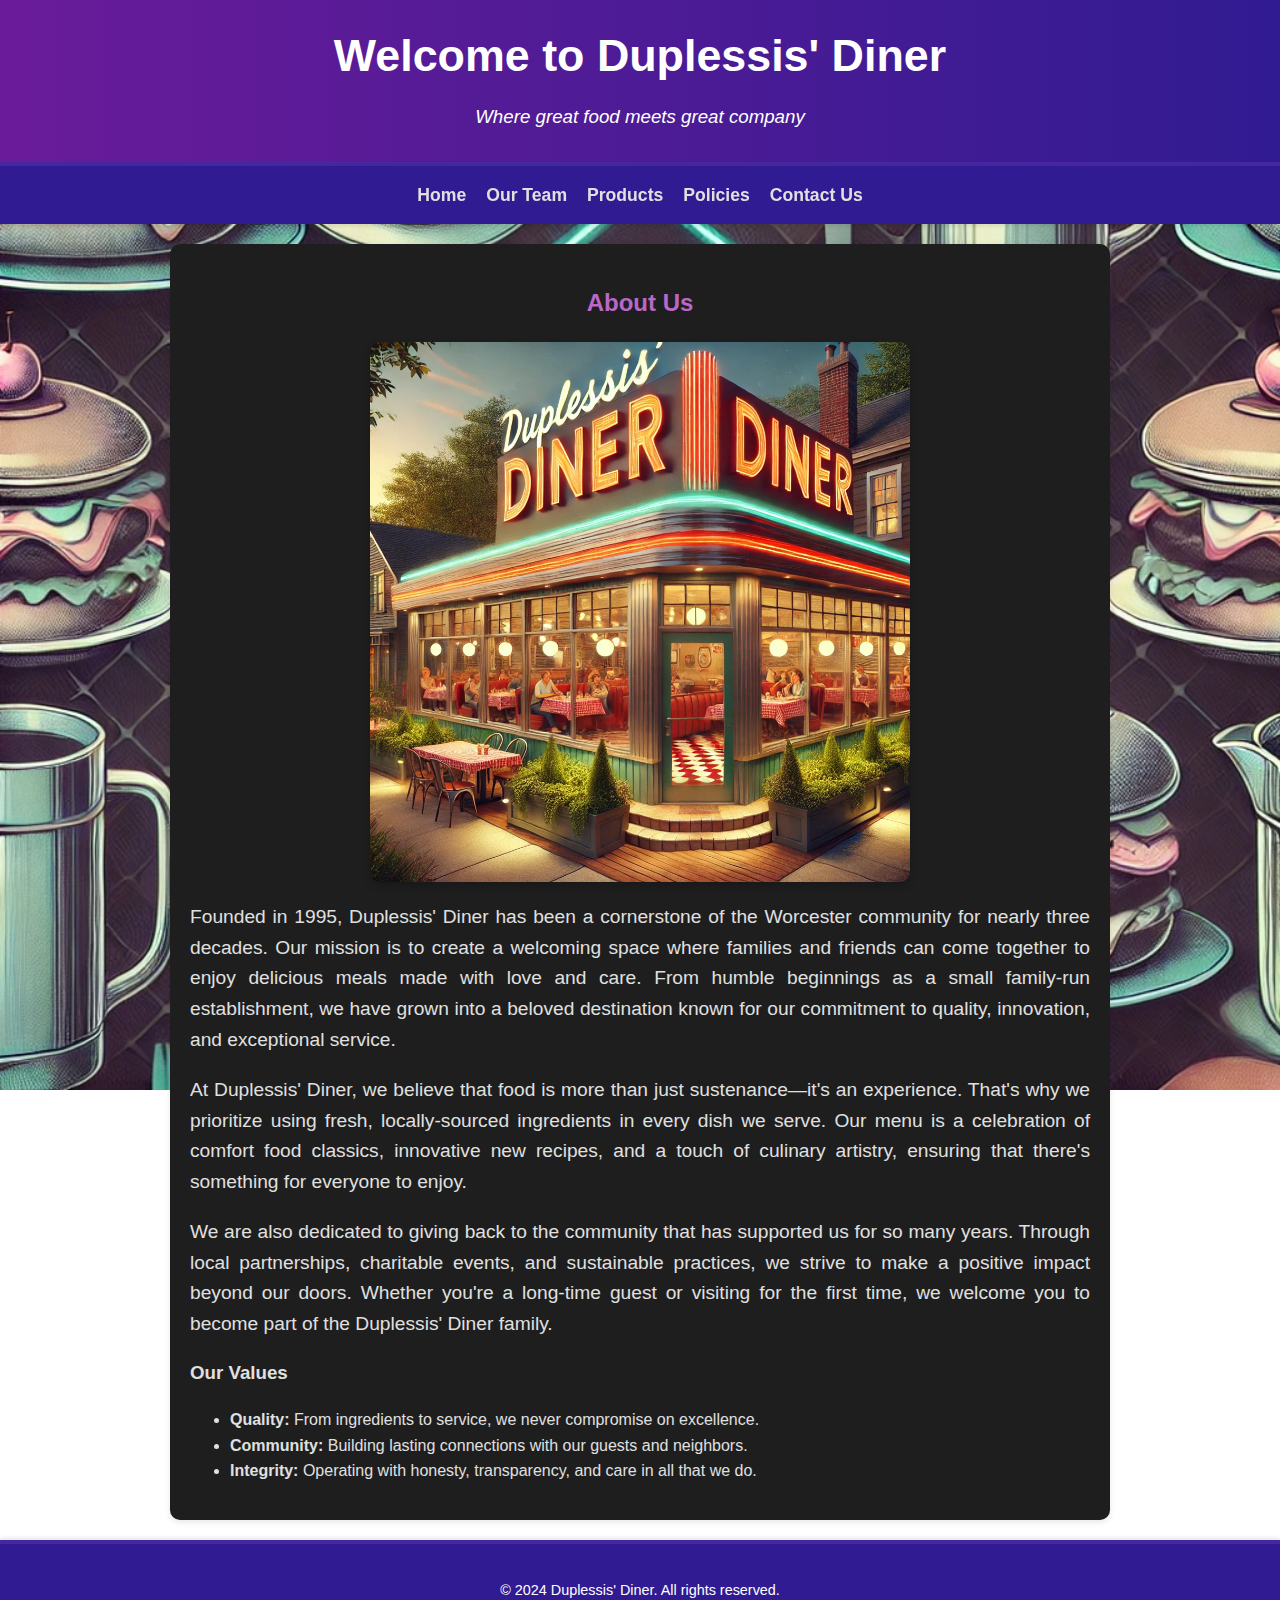
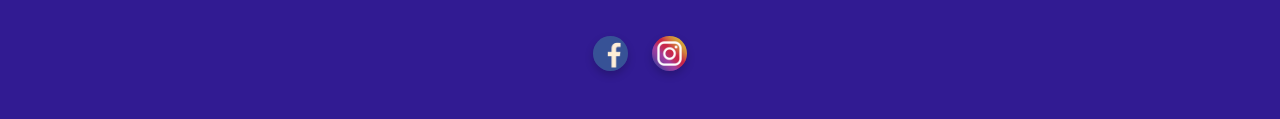
<file: index.html>
<!DOCTYPE html>
<html lang="en">
<head>
    <meta charset="UTF-8">
    <meta name="viewport" content="width=device-width, initial-scale=1.0">
    <title>Home - Duplessis' Diner</title>
   <link rel="stylesheet" href="style.css?v=2">
</head>
<body>
    <header>
        <h1>Welcome to Duplessis' Diner</h1>
        <h3>Where great food meets great company</h3>
    </header>

    <nav>
        <ul>
            <li><a href="index.html">Home</a></li>
            <li><a href="employees.html">Our Team</a></li>
            <li><a href="products.html">Products</a></li>
            <li><a href="policies.html">Policies</a></li>
            <li><a href="contact_us.html">Contact Us</a></li>
        </ul>
    </nav>

    <section>
        <h2>About Us</h2>
        <div class="about-image">
            <img src="duplessis-diner.webp" alt="Duplessis' Diner" style="width:60%; max-width:600px; margin-bottom:20px;">
        </div>
        <p>Founded in 1995, Duplessis' Diner has been a cornerstone of the Worcester community for nearly three decades. Our mission is to create a welcoming space where families and friends can come together to enjoy delicious meals made with love and care. From humble beginnings as a small family-run establishment, we have grown into a beloved destination known for our commitment to quality, innovation, and exceptional service.</p>

        <p>At Duplessis' Diner, we believe that food is more than just sustenance—it's an experience. That's why we prioritize using fresh, locally-sourced ingredients in every dish we serve. Our menu is a celebration of comfort food classics, innovative new recipes, and a touch of culinary artistry, ensuring that there's something for everyone to enjoy.</p>

        <p>We are also dedicated to giving back to the community that has supported us for so many years. Through local partnerships, charitable events, and sustainable practices, we strive to make a positive impact beyond our doors. Whether you're a long-time guest or visiting for the first time, we welcome you to become part of the Duplessis' Diner family.</p>

        <h3>Our Values</h3>
        <ul>
            <li><strong>Quality:</strong> From ingredients to service, we never compromise on excellence.</li>
            <li><strong>Community:</strong> Building lasting connections with our guests and neighbors.</li>
            <li><strong>Integrity:</strong> Operating with honesty, transparency, and care in all that we do.</li>
        </ul>
    </section>

    <footer>
        <p>&copy; 2024 Duplessis' Diner. All rights reserved.</p>
        <a href="http://facebook.com" target="_blank"><img src="facebook-logo.png" alt="Facebook"></a>
        <a href="http://instagram.com" target="_blank"><img src="instagram-logo.png" alt="Instagram"></a>
    </footer>
</body>
</html>
</file>
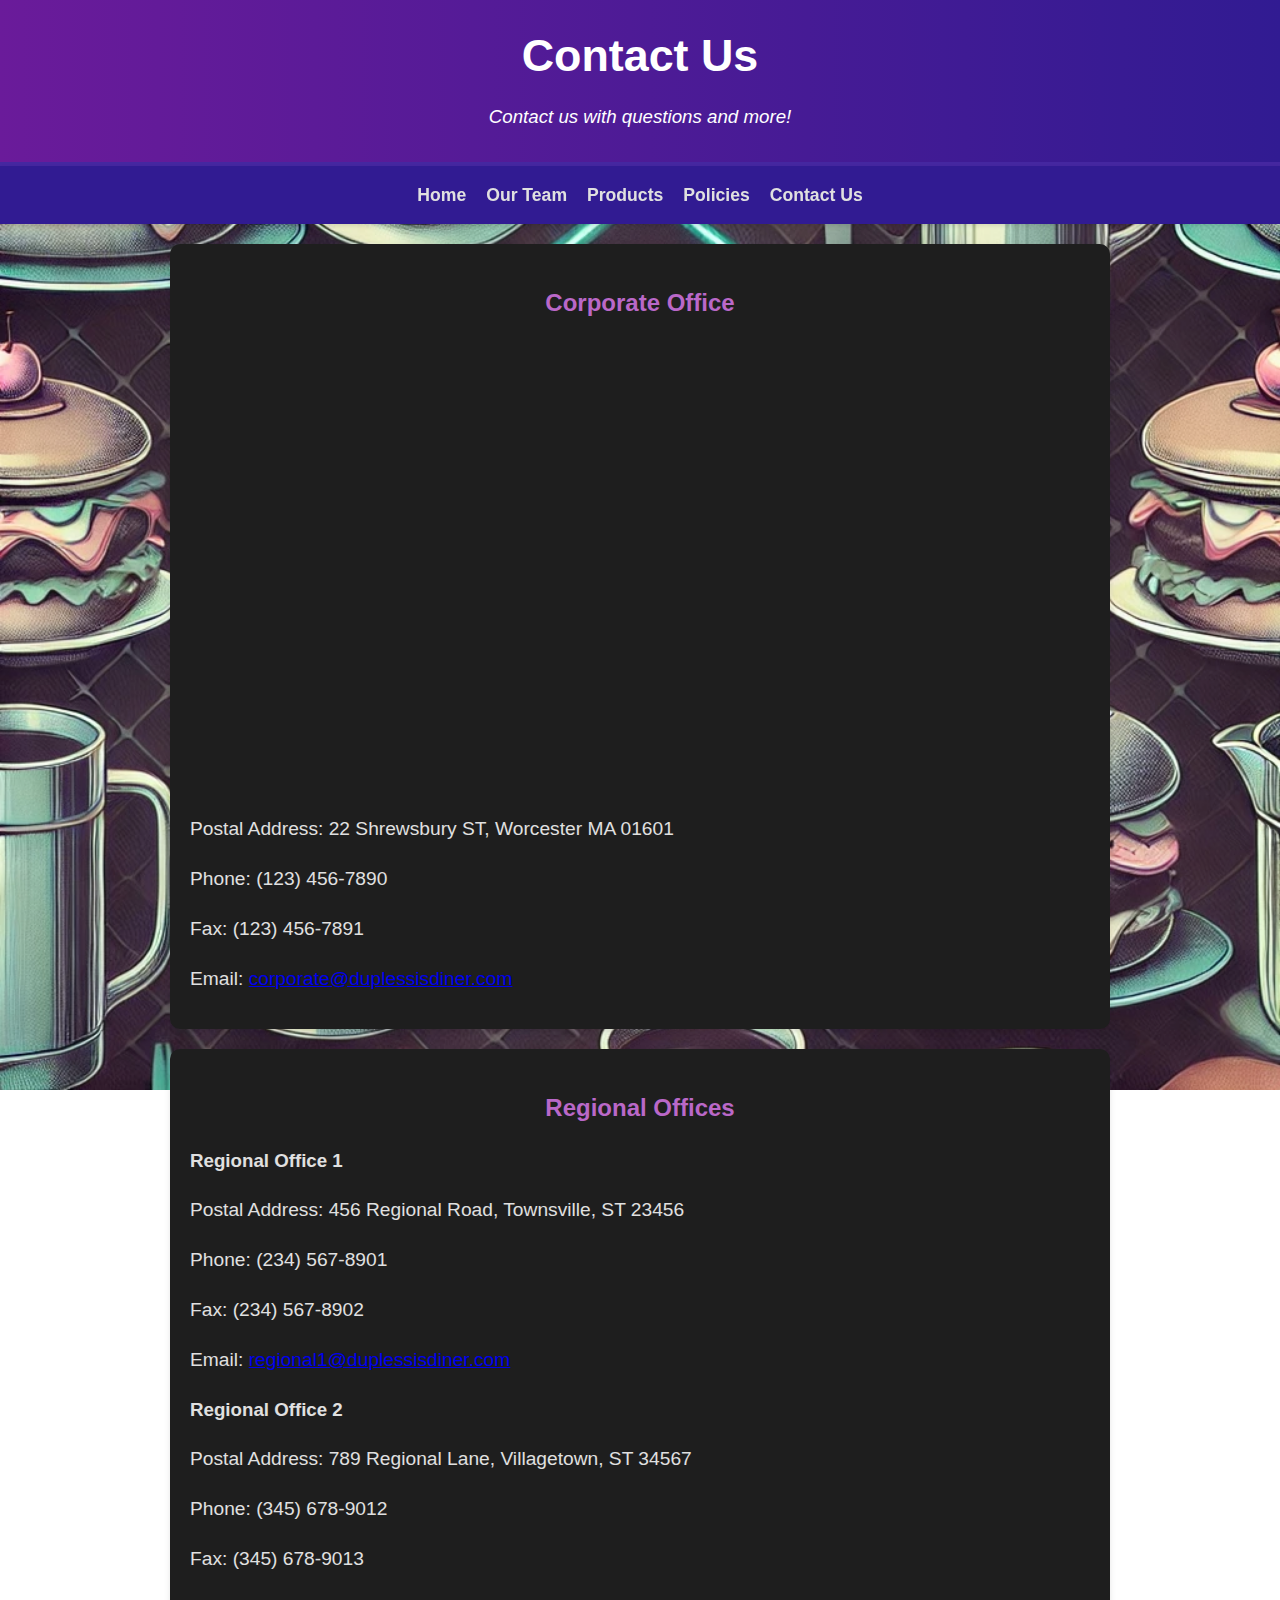
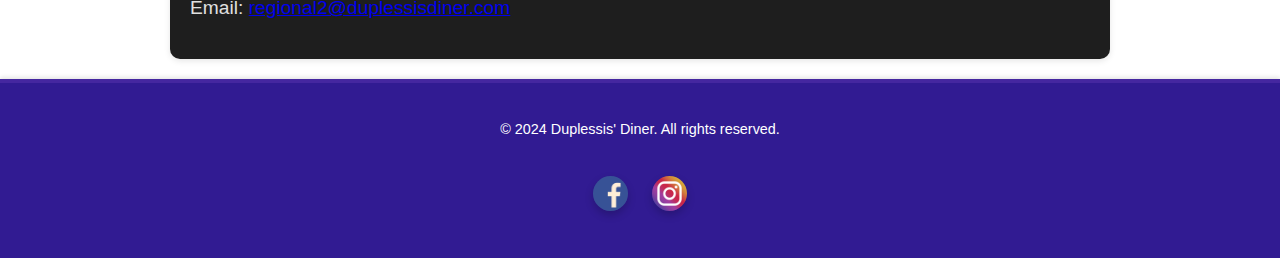
<file: contact_us.html>
<!DOCTYPE html>
<html lang="en">
<head>
    <meta charset="UTF-8">
    <meta name="viewport" content="width=device-width, initial-scale=1.0">
    <title>Contact Us - Duplessis' Diner</title>
    <link rel="stylesheet" href="style.css"> 
</head>
<body>
    <header>
        <h1>Contact Us</h1>
         <h3>Contact us with questions and more!</h3>
    </header>

     <nav>
        <ul>
            <li><a href="index.html">Home</a></li>
            <li><a href="employees.html">Our Team</a></li>
            <li><a href="products.html">Products</a></li>
            <li><a href="policies.html">Policies</a></li>
            <li><a href="contact_us.html">Contact Us</a></li>
        </ul>
    </nav>

    <main>
        <section class="contact-us">
            <h2>Corporate Office</h2>
          
                <iframe src="https://www.google.com/maps/embed?pb=!1m18!1m12!1m3!1d2952.7573714503324!2d-71.79566902437637!3d42.262353671202135!2m3!1f0!2f0!3f0!3m2!1i1024!2i768!4f13.1!3m3!1m2!1s0x89e406696ac3ca0b%3A0x445a58dc2c2934e5!2s22%20Shrewsbury%20St%2C%20Worcester%2C%20MA%2001604!5e0!3m2!1sen!2sus!4v1733752122430!5m2!1sen!2sus" width="600" height="450" style="border:0;" allowfullscreen="" loading="lazy" referrerpolicy="no-referrer-when-downgrade"></iframe>
               
            
            <p><strong>Postal Address:</strong> 22 Shrewsbury ST, Worcester MA 01601</p>
            <p><strong>Phone:</strong> (123) 456-7890</p>
            <p><strong>Fax:</strong> (123) 456-7891</p>
            <p><strong>Email:</strong> <a href="mailto:corporate@duplessisdiner.com?subject=Corporate%20Inquiry">corporate@duplessisdiner.com</a></p>
        </section>

        <section class="contact-us">
            <h2>Regional Offices</h2>

            <div class="regional-office">
                <h3>Regional Office 1</h3>
                <p><strong>Postal Address:</strong> 456 Regional Road, Townsville, ST 23456</p>
                <p><strong>Phone:</strong> (234) 567-8901</p>
                <p><strong>Fax:</strong> (234) 567-8902</p>
                <p><strong>Email:</strong> <a href="mailto:regional1@duplessisdiner.com?subject=Regional%20Office%20Inquiry">regional1@duplessisdiner.com</a></p>
            </div>

            <div class="regional-office">
                <h3>Regional Office 2</h3>
                <p><strong>Postal Address:</strong> 789 Regional Lane, Villagetown, ST 34567</p>
                <p><strong>Phone:</strong> (345) 678-9012</p>
                <p><strong>Fax:</strong> (345) 678-9013</p>
                <p><strong>Email:</strong> <a href="mailto:regional2@duplessisdiner.com?subject=Regional%20Office%20Inquiry">regional2@duplessisdiner.com</a></p>
            </div>
        </section>
    </main>

     <footer>
        <p>&copy; 2024 Duplessis' Diner. All rights reserved.</p>
        <a href="http://facebook.com" target="_blank"><img src="facebook-logo.png" alt="Facebook"></a>
        <a href="http://instagram.com" target="_blank"><img src="instagram-logo.png" alt="Instagram"></a>
    </footer>
</body>
</html>
</file>
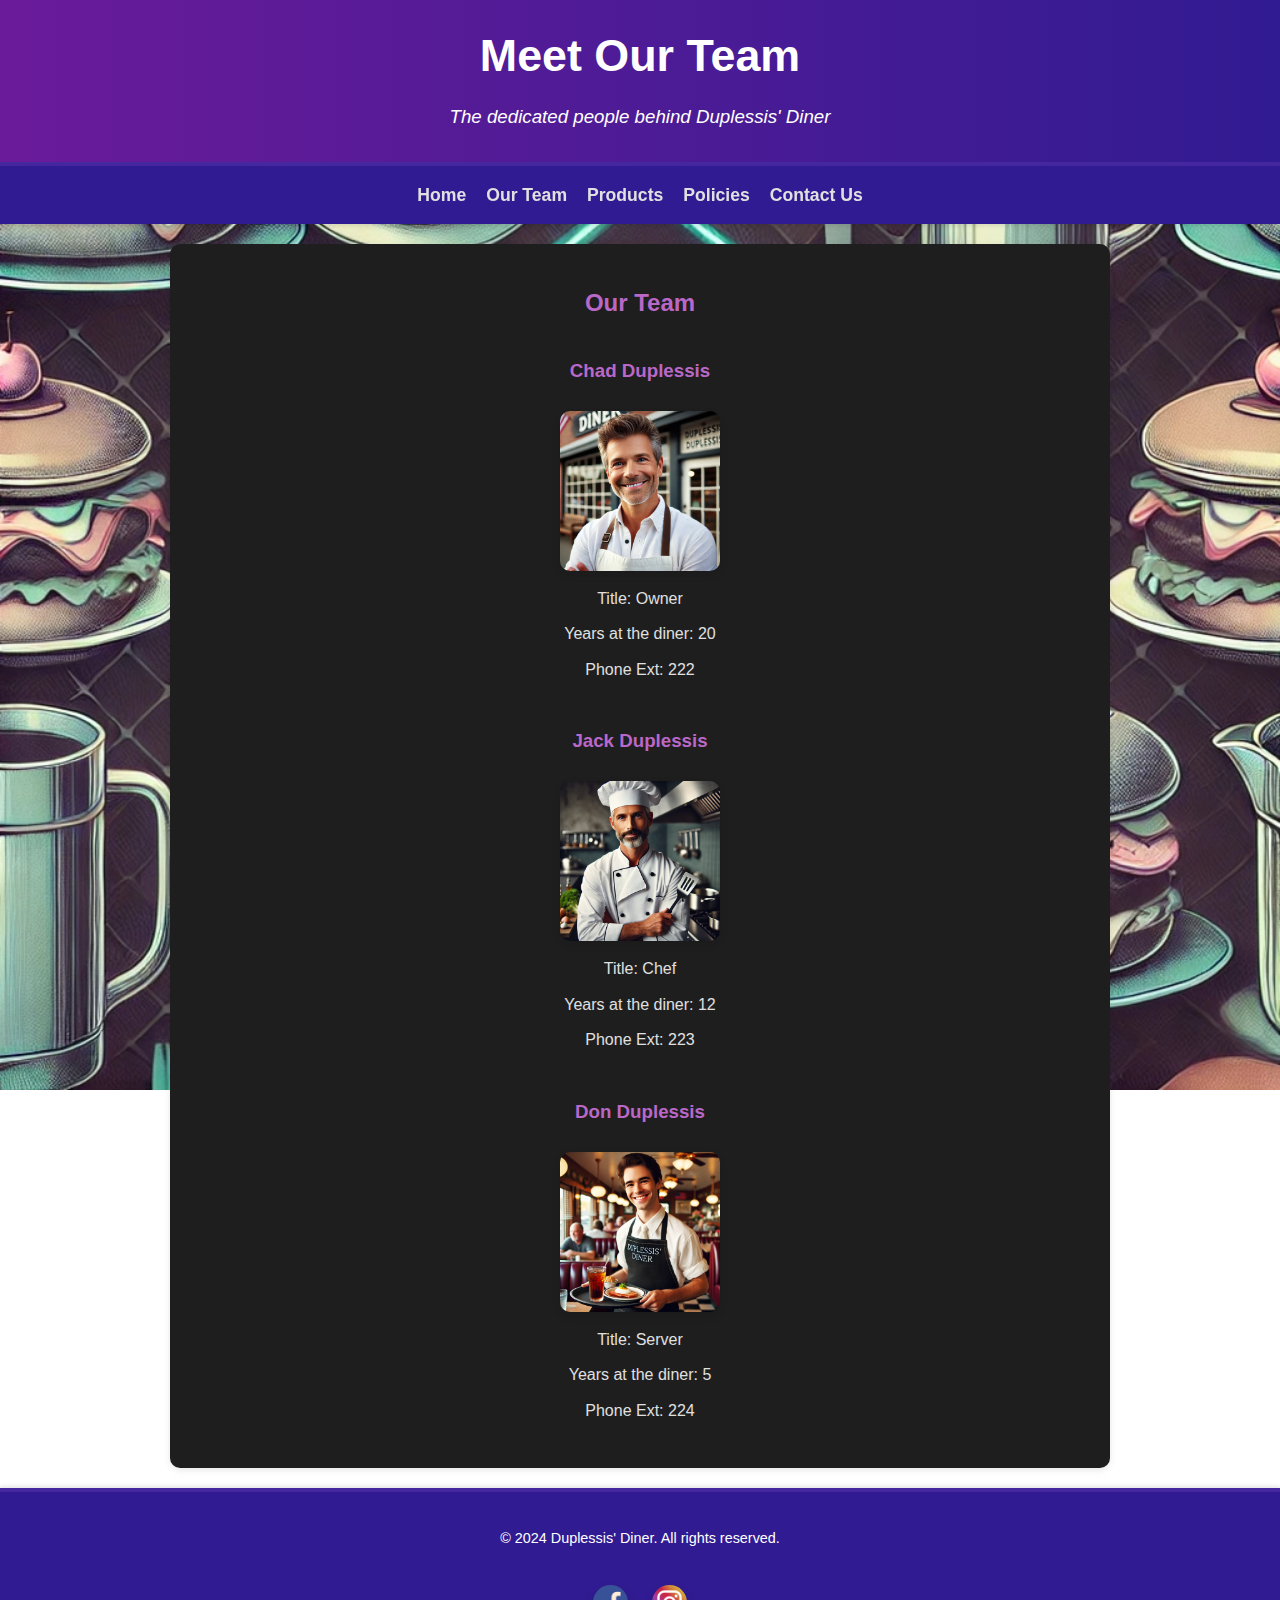
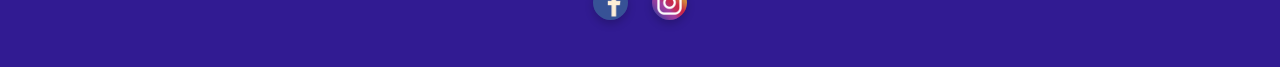
<file: employees.html>
<!DOCTYPE html>
<html lang="en">
<head>
    <meta charset="UTF-8">
    <meta name="viewport" content="width=device-width, initial-scale=1.0">
    <title>Our Team - Duplessis' Diner</title>
    <link rel="stylesheet" href="style.css">
</head>
<body>
    <header>
        <h1>Meet Our Team</h1>
        <h3>The dedicated people behind Duplessis' Diner</h3>
    </header>

    <nav>
        <ul>
            <li><a href="index.html">Home</a></li>
            <li><a href="employees.html">Our Team</a></li>
            <li><a href="products.html">Products</a></li>
            <li><a href="policies.html">Policies</a></li>
            <li><a href="contact_us.html">Contact Us</a></li>
        </ul>
    </nav>

    <section>
        <h2>Our Team</h2>
        <div class="team-member">
            <h3>Chad Duplessis</h3>
            <img src="chad.webp">
            <p><strong>Title:</strong> Owner</p>
            <p><strong>Years at the diner:</strong> 20</p>
            <p><strong>Phone Ext:</strong> 222</p>
        </div>
        <div class="team-member">
    
            <h3>Jack Duplessis</h3>
            <img src="jack.webp">
            <p><strong>Title:</strong> Chef</p>
            <p><strong>Years at the diner:</strong> 12</p>
            <p><strong>Phone Ext:</strong> 223</p>
        </div>
        <div class="team-member">
            
            <h3>Don Duplessis</h3>
            <img src="don.webp">
            <p><strong>Title:</strong> Server</p>
            <p><strong>Years at the diner:</strong> 5</p>
            <p><strong>Phone Ext:</strong> 224</p>
        </div>
    </section>

    <footer>
        <p>&copy; 2024 Duplessis' Diner. All rights reserved.</p>
        <a href="http://facebook.com" target="_blank"><img src="facebook-logo.png" alt="Facebook"></a>
        <a href="http://instagram.com" target="_blank"><img src="instagram-logo.png" alt="Instagram"></a>
    </footer>
</body>
</html>
</file>
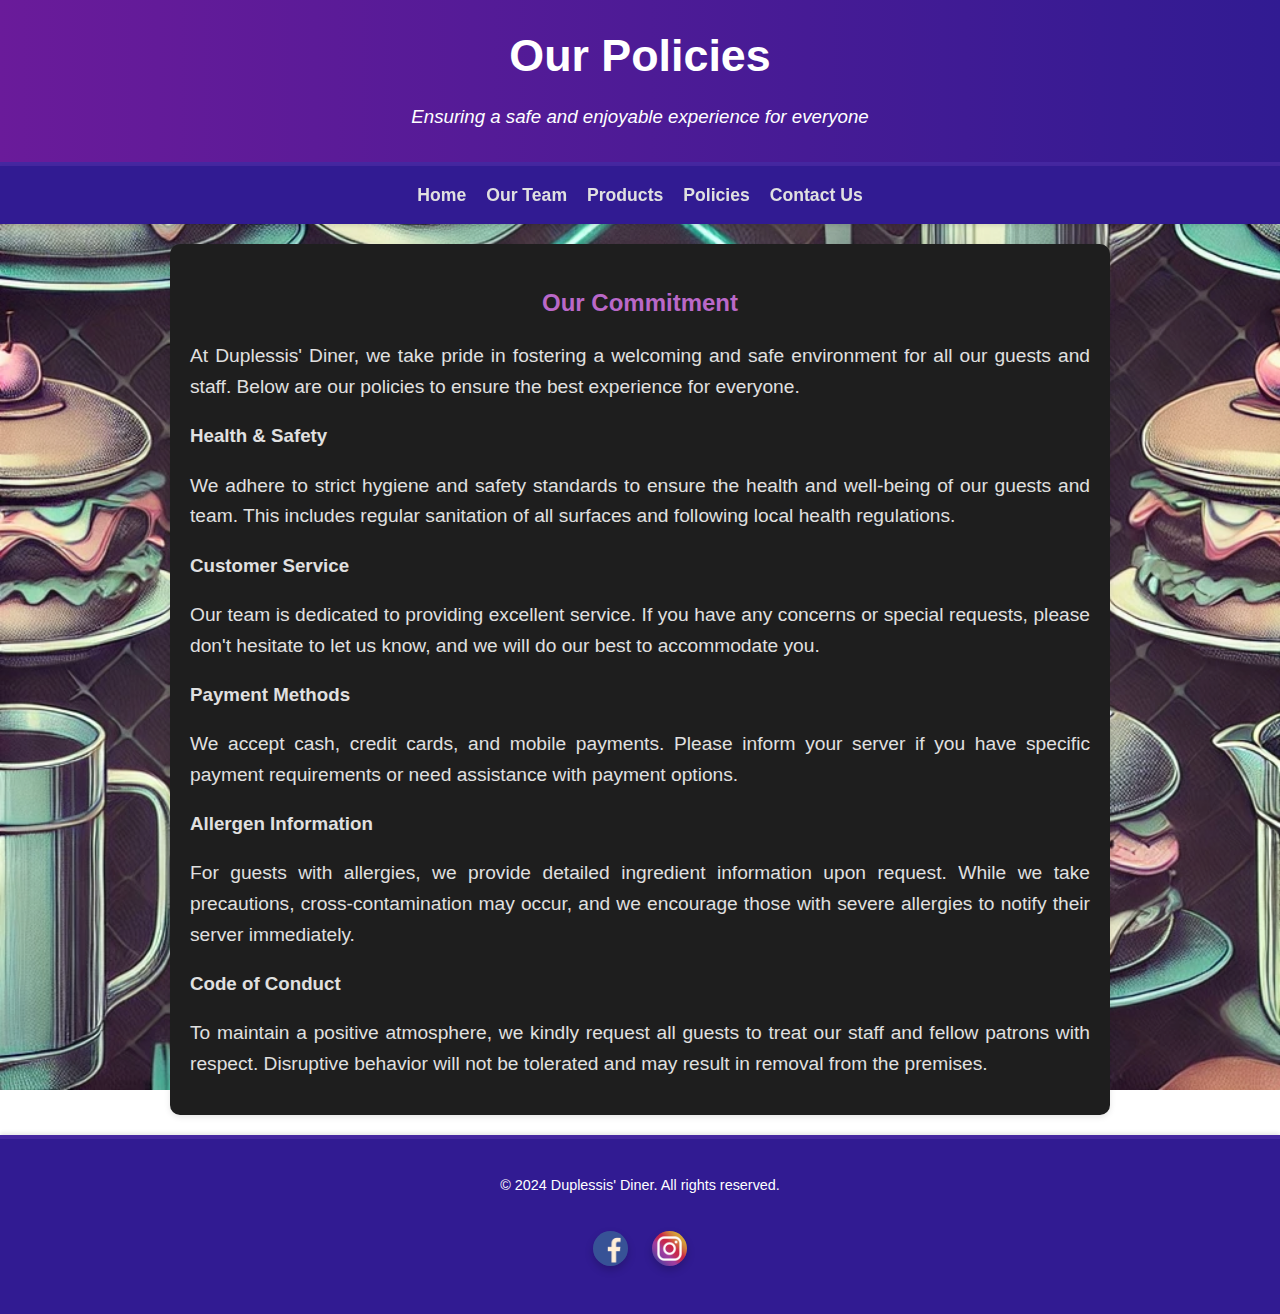
<file: policies.html>
<!DOCTYPE html>
<html lang="en">
<head>
    <meta charset="UTF-8">
    <meta name="viewport" content="width=device-width, initial-scale=1.0">
    <title>Policies - Duplessis' Diner</title>
    <link rel="stylesheet" href="style.css">
</head>
<body>
    <header>
        <h1>Our Policies</h1>
        <h3>Ensuring a safe and enjoyable experience for everyone</h3>
    </header>

    <nav>
        <ul>
            <li><a href="index.html">Home</a></li>
            <li><a href="employees.html">Our Team</a></li>
            <li><a href="products.html">Products</a></li>
            <li><a href="policies.html">Policies</a></li>
            <li><a href="contact_us.html">Contact Us</a></li>
        </ul>
    </nav>

    <section>
        <h2>Our Commitment</h2>
        <p>At Duplessis' Diner, we take pride in fostering a welcoming and safe environment for all our guests and staff. Below are our policies to ensure the best experience for everyone.</p>

        <div class="policy">
            <h3>Health & Safety</h3>
            <p>We adhere to strict hygiene and safety standards to ensure the health and well-being of our guests and team. This includes regular sanitation of all surfaces and following local health regulations.</p>
        </div>

        <div class="policy">
            <h3>Customer Service</h3>
            <p>Our team is dedicated to providing excellent service. If you have any concerns or special requests, please don't hesitate to let us know, and we will do our best to accommodate you.</p>
        </div>

        <div class="policy">
            <h3>Payment Methods</h3>
            <p>We accept cash, credit cards, and mobile payments. Please inform your server if you have specific payment requirements or need assistance with payment options.</p>
        </div>

        <div class="policy">
            <h3>Allergen Information</h3>
            <p>For guests with allergies, we provide detailed ingredient information upon request. While we take precautions, cross-contamination may occur, and we encourage those with severe allergies to notify their server immediately.</p>
        </div>

        <div class="policy">
            <h3>Code of Conduct</h3>
            <p>To maintain a positive atmosphere, we kindly request all guests to treat our staff and fellow patrons with respect. Disruptive behavior will not be tolerated and may result in removal from the premises.</p>
        </div>
    </section>

    <footer>
        <p>&copy; 2024 Duplessis' Diner. All rights reserved.</p>
        <a href="http://facebook.com" target="_blank"><img src="facebook-logo.png" alt="Facebook"></a>
        <a href="http://instagram.com" target="_blank"><img src="instagram-logo.png" alt="Instagram"></a>
    </footer>
</body>
</html>
</file>
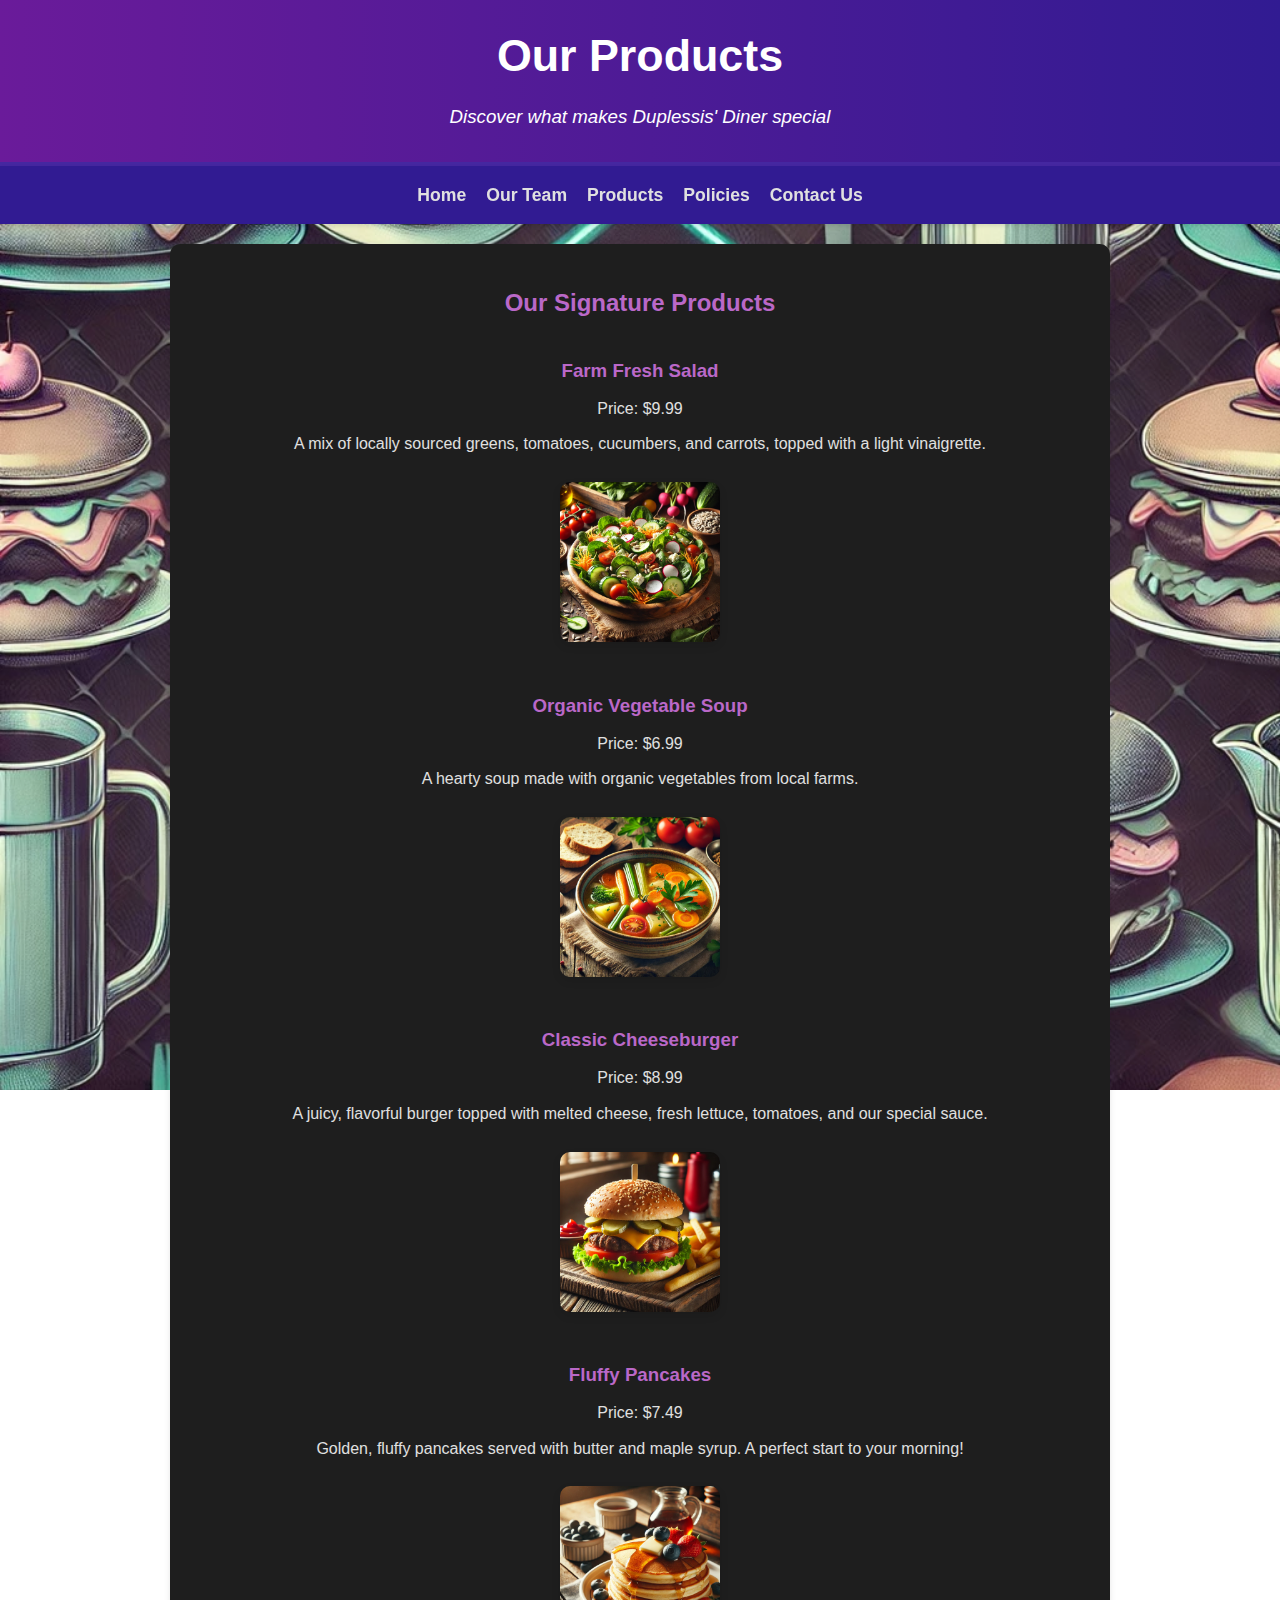
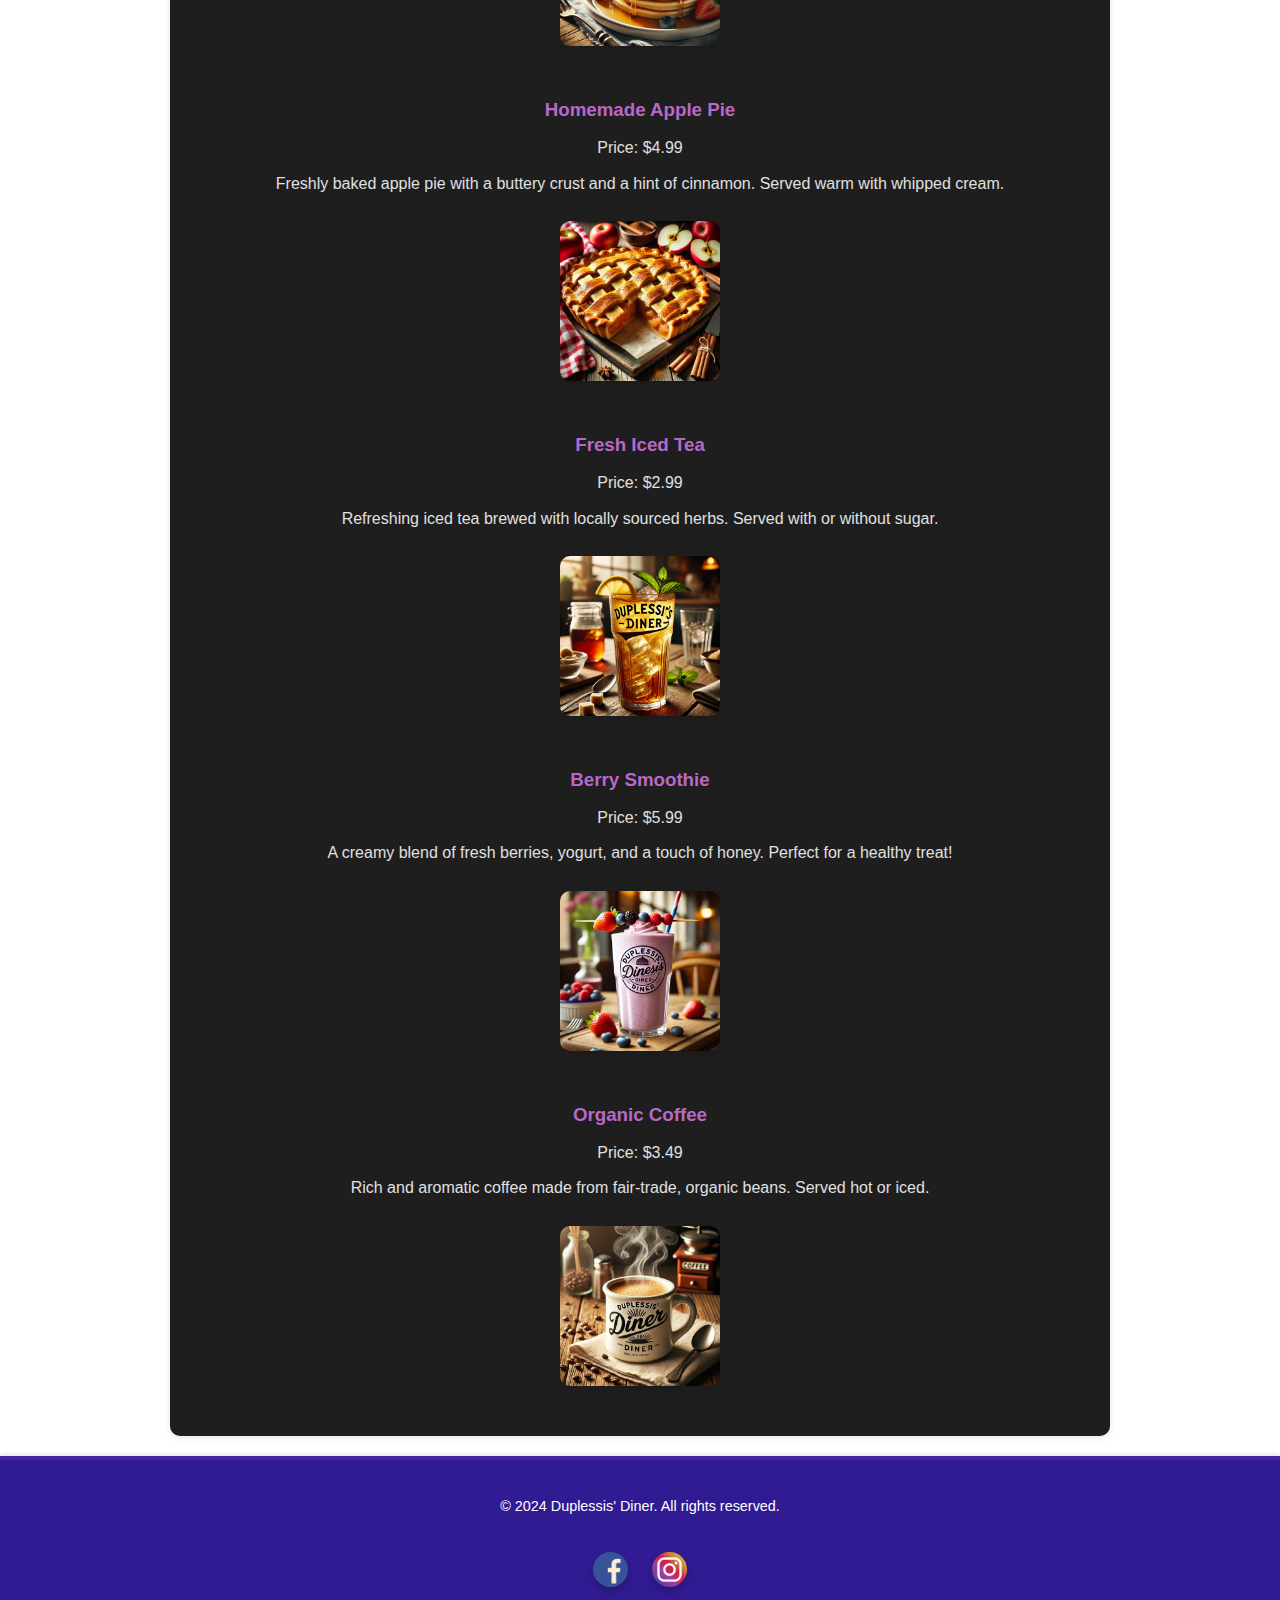
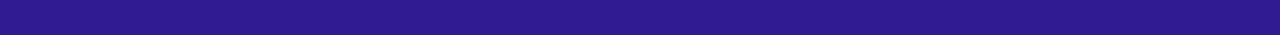
<file: products.html>
<!DOCTYPE html>
<html lang="en">
<head>
    <meta charset="UTF-8">
    <meta name="viewport" content="width=device-width, initial-scale=1.0">
    <title>Products - Duplessis' Diner</title>
    <link rel="stylesheet" href="style.css">
</head>
<body>
    <header>
        <h1>Our Products</h1>
        <h3>Discover what makes Duplessis' Diner special</h3>
    </header>

    <nav>
        <ul>
            <li><a href="index.html">Home</a></li>
            <li><a href="employees.html">Our Team</a></li>
            <li><a href="products.html">Products</a></li>
            <li><a href="policies.html">Policies</a></li>
            <li><a href="contact_us.html">Contact Us</a></li>
        </ul>
    </nav>

    <section>
        <h2>Our Signature Products</h2>

        <!-- Sustainable and Locally Sourced Foods -->
        <div class="product">
           
            <h3>Farm Fresh Salad</h3>
            <p><strong>Price:</strong> $9.99</p>
            <p>A mix of locally sourced greens, tomatoes, cucumbers, and carrots, topped with a light vinaigrette.</p>
             <img src="salad.webp" >
        </div>
        <div class="product">
            <h3>Organic Vegetable Soup</h3>
            <p><strong>Price:</strong> $6.99</p>
            <p>A hearty soup made with organic vegetables from local farms.</p>
             <img src="soup.webp" >
        </div>

        <!-- Classic Menu Items -->
        <div class="product">
            <h3>Classic Cheeseburger</h3>
            <p><strong>Price:</strong> $8.99</p>
            <p>A juicy, flavorful burger topped with melted cheese, fresh lettuce, tomatoes, and our special sauce.</p>
             <img src="burger.webp">
        </div>
        <div class="product">
            <h3>Fluffy Pancakes</h3>
            <p><strong>Price:</strong> $7.49</p>
            <p>Golden, fluffy pancakes served with butter and maple syrup. A perfect start to your morning!</p>
              <img src="pancakes.webp">
        </div>
        <div class="product">
            <h3>Homemade Apple Pie</h3>
            <p><strong>Price:</strong> $4.99</p>
            <p>Freshly baked apple pie with a buttery crust and a hint of cinnamon. Served warm with whipped cream.</p>
            <img src="pie.webp">
        </div>

        <!-- Beverages -->
        <div class="product">
            <h3>Fresh Iced Tea</h3>
            <p><strong>Price:</strong> $2.99</p>
            <p>Refreshing iced tea brewed with locally sourced herbs. Served with or without sugar.</p>
            <img src="tea.webp">
        </div>
        <div class="product">
            <h3>Berry Smoothie</h3>
            <p><strong>Price:</strong> $5.99</p>
            <p>A creamy blend of fresh berries, yogurt, and a touch of honey. Perfect for a healthy treat!</p>
            <img src="smoothie.webp">
        </div>
        <div class="product">
            <h3>Organic Coffee</h3>
            <p><strong>Price:</strong> $3.49</p>
            <p>Rich and aromatic coffee made from fair-trade, organic beans. Served hot or iced.</p>
            <img src="coffee.webp">
        </div>
    </section>

    <footer>
        <p>&copy; 2024 Duplessis' Diner. All rights reserved.</p>
        <a href="http://facebook.com" target="_blank"><img src="facebook-logo.png" alt="Facebook"></a>
        <a href="http://instagram.com" target="_blank"><img src="instagram-logo.png" alt="Instagram"></a>
    </footer>
</body>
</html>
</file>
<file: style.css>
body {
    font-family: 'Arial', sans-serif;
    margin: 0;
    padding: 0;
    line-height: 1.6;
    background: url('duplessis-diner-background.webp') no-repeat center center fixed; 
    background-size: cover; 
    color: #e0e0e0; 
}

header {
    background: linear-gradient(90deg, #6a1b9a, #311b92);
    color: white;
    padding: 20px;
    text-align: center;
    box-shadow: 0 4px 6px rgba(0, 0, 0, 0.1);
    border-bottom: 4px solid #4527a0;
}

header h1 {
    margin: 0;
    font-size: 2.8em;
    font-weight: bold;
}

header h3 {
    margin: 10px 0;
    font-weight: normal;
    font-style: italic;
}


nav {
    background: #311b92; 
    color: white;
    padding: 15px 0;
    box-shadow: 0 2px 4px rgba(0, 0, 0, 0.1);
    position: sticky;
    top: 0;
    z-index: 1000;
}

nav ul {
    list-style: none;
    padding: 0;
    margin: 0;
    display: flex;
    justify-content: center;
    gap: 20px;
}

nav ul li a {
    color: #e0e0e0;
    text-decoration: none;
    font-weight: bold;
    font-size: 1.1em;
    transition: color 0.3s;
}

nav ul li a:hover {
    color: #ba68c8; 
}


section {
    background: #1e1e1e; 
    padding: 20px;
    margin: 20px auto;
    max-width: 900px;
    border-radius: 10px;
    box-shadow: 0 2px 6px rgba(0, 0, 0, 0.1);
}

section h2 {
    color: #ba68c8;
    margin-bottom: 15px;
    text-align: center;
}

section p {
    font-size: 1.2em;
    font-weight: 300;
    text-align: justify;
    margin-bottom: 15px;
}


img {
    display: block;
    width: 10em; 
    height: auto; 
    margin: 20px auto;
    border-radius: 10px;
    box-shadow: 0 4px 8px rgba(0, 0, 0, 0.2);
    transition: transform 0.3s;
}

img:hover {
    transform: scale(1.05); 
}


footer {
    background: #311b92; 
    color: white;
    text-align: center;
    padding: 20px 10px;
    margin-top: 20px;
    box-shadow: 0 -2px 4px rgba(0, 0, 0, 0.1);
    border-top: 4px solid #4527a0;
}

footer a {
    margin: 0 10px;
    display: inline-block;
    transition: transform 0.3s;
}

footer a img {
    width: 35px;
    height: 35px;
    border-radius: 50%;
    transition: opacity 0.3s, transform 0.3s;
}

footer a img:hover {
    opacity: 0.8;
    transform: scale(1.1);
}

footer p {
    margin-top: 15px;
    font-size: 0.9em;
}


.product, .team-member {
    display: flex;
    flex-direction: column;
    align-items: center;
    margin-bottom: 20px;
}

.product img, .team-member img {
    max-width: 100%;
    height: auto;
    border-radius: 10px;
    box-shadow: 0 4px 8px rgba(0, 0, 0, 0.1);
    margin-bottom: 10px;
}

.product h3, .team-member h3 {
    color: #ba68c8;
    margin-bottom: 5px;
    text-align: center;
}

.product p, .team-member p {
    font-size: 1em;
    text-align: center;
    margin: 5px 0;
}
</file>
